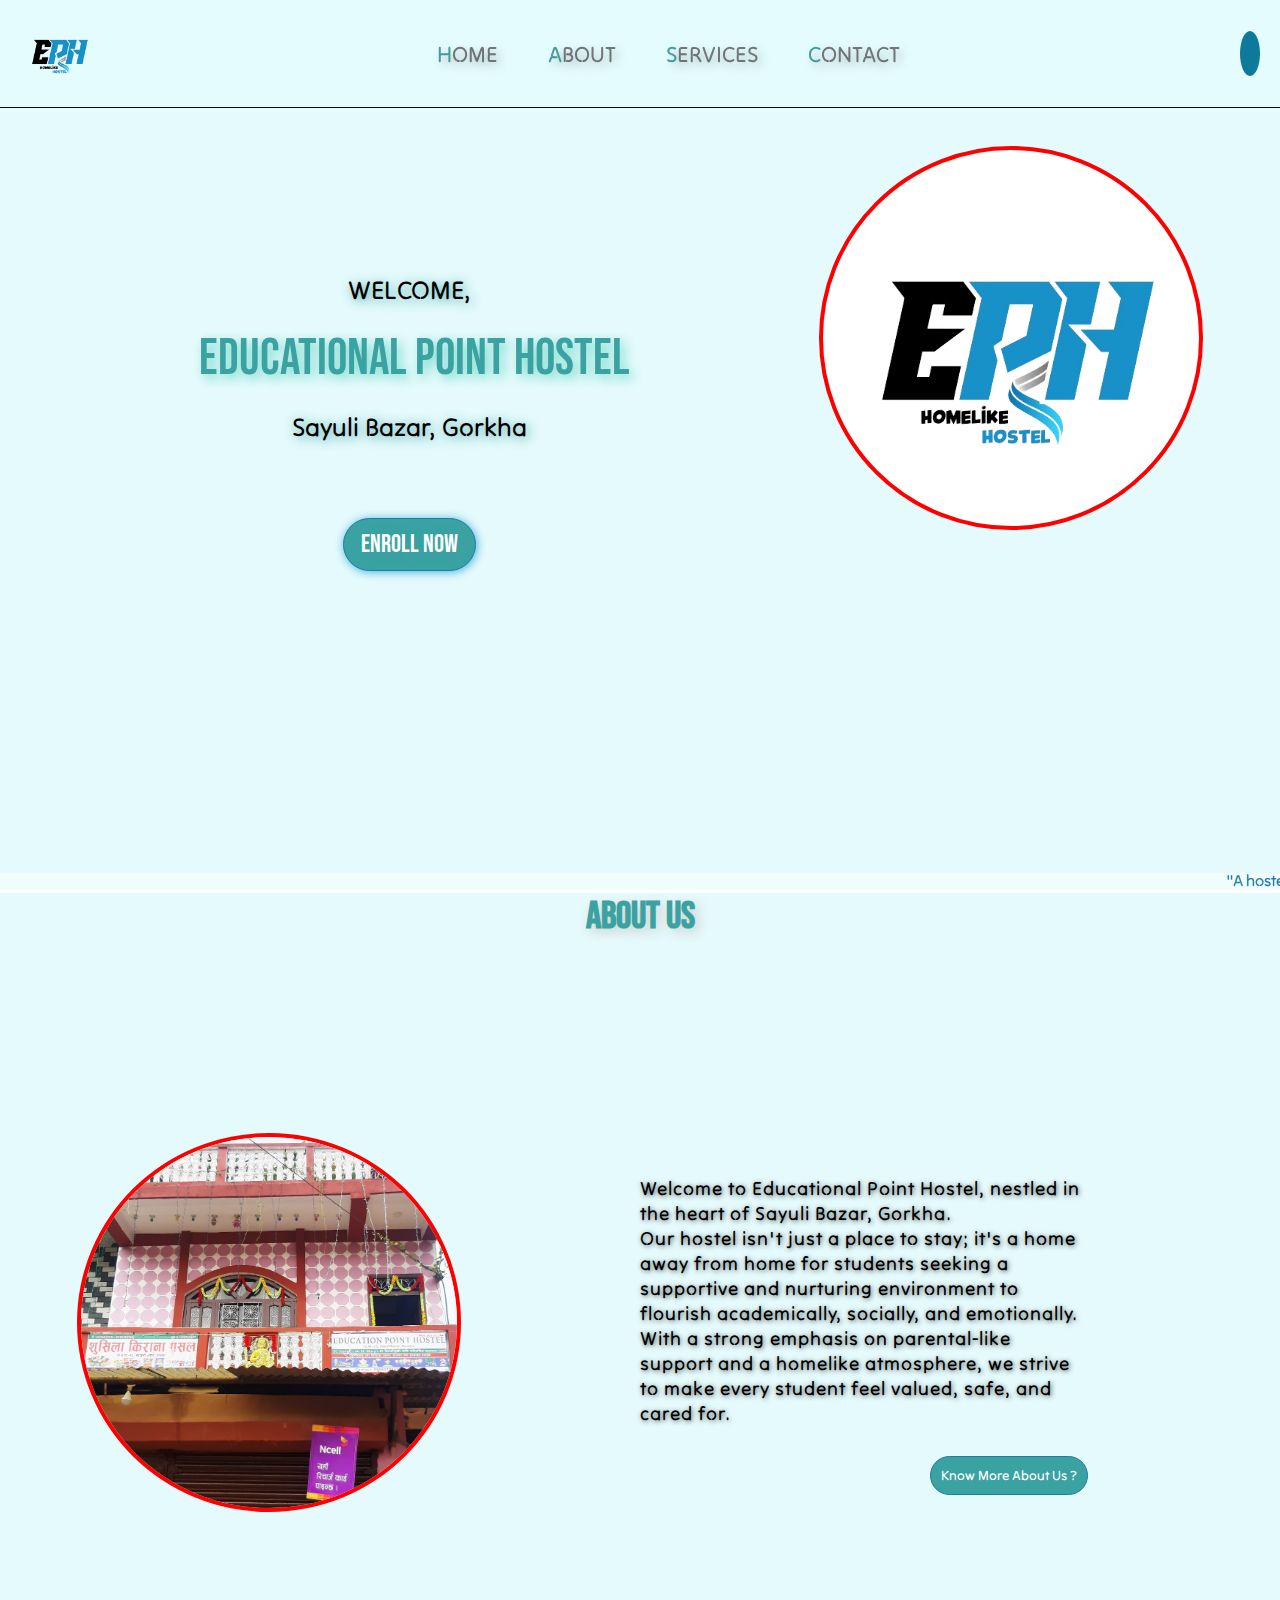
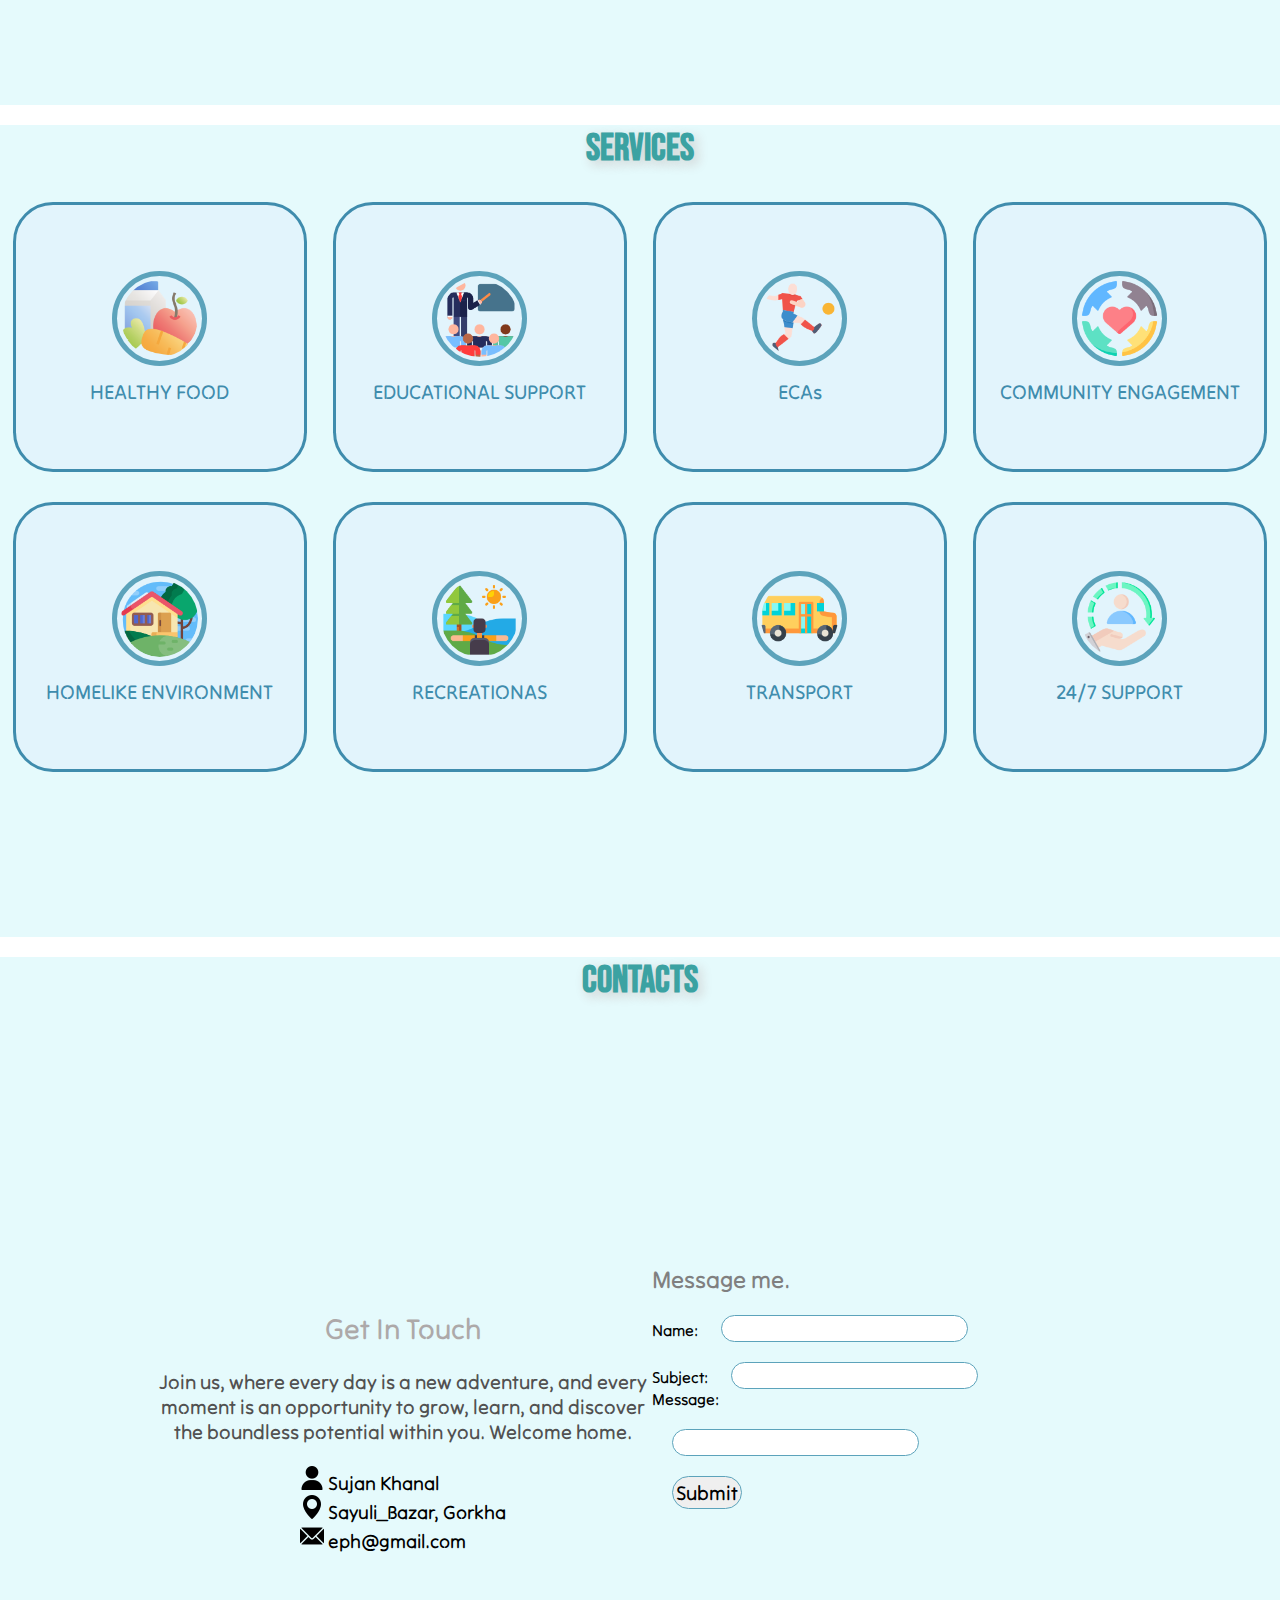
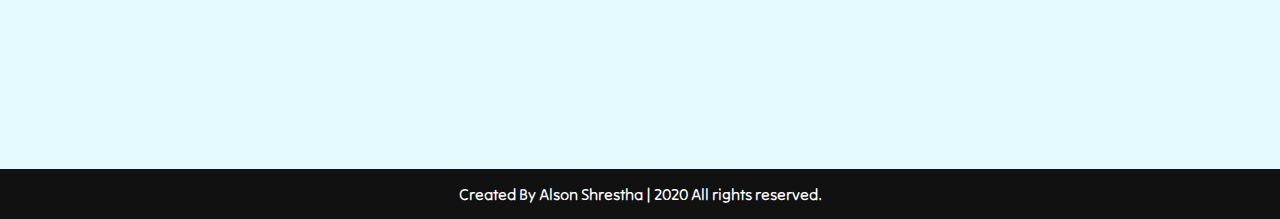
<file: index.html>
<!DOCTYPE html>
<html lang="en">

<head>
    <meta charset="UTF-8">
    <meta name="viewport" content="width=device-width, initial-scale=1.0">
    <title>EPH || Homelike Hostel ||</title>
    <link rel="stylesheet" href="css/index.css">
    <link rel="stylesheet" href="css/responsive.css">
</head>

<body contenteditable="false">
    <main>
        <div id="nav">
            <a href="home.html"> <img id="logo" src="img/logo.png" alt="Educational Point Hostel"> </a>
            <span id="navtopic">
                <i id="hamburger" class="fa-solid fa-bars"></i>
                <li id="navtopicli">
                    <ul> <a href="/index.html">
                            <h1> HOME </h1>
                        </a> </ul>
                    <ul> <a href="/html/about.html">
                            <h1>ABOUT</h1>
                        </a> </ul>
                    <ul> <a href="/html/services.html">
                            <h1> SERVICES</h1>
                        </a> </ul>
                    <ul> <a href="/html/contact.html">
                            <h1> CONTACT</h1>
                        </a> </ul>
                </li>
            </span>
            <a target="_blank" href="https://www.flipsnack.com/ABE98699E8C/363838336_770216998441996_2972968199527937278_n/full-view.html"><i class="fa-solid fa-film"></i></a>
        </div>
        <div id="mid">
            <div id="content1">
                <div id="cleft">
                    <span id="cl1"> WELCOME,</span>
                    <span id="cl2"> Educational Point Hostel</span>
                    <span id="cl3"> Sayuli Bazar, Gorkha</span>
                    <span id="enroll"><a href="html/enroll.html" target="_blank"><button>Enroll Now</button></a></span>
                </div>
                <div id="cright">
                    <img id="hostel" src="img/logo.png" alt="">
                </div>
            </div><br>
            <h1 id="aboutus">ABOUT US</h1>
            <div id="content2">
                <div id="aleft">
                    <img id="hostel2" src="img/hostel.jpg" alt="">
                </div>
                <div id="aright">
                    <h3 id="acontent">Welcome to Educational Point Hostel, nestled in the heart of Sayuli Bazar, Gorkha.
                        <br> Our hostel isn't just a place to stay; it's a home away from home for students seeking a
                        supportive and nurturing environment to flourish academically, socially, and emotionally. With a
                        strong emphasis on parental-like support and a homelike atmosphere, we strive to make every
                        student feel valued, safe, and cared for. </h3>
                    <span id="kmau"><a href="about.html"><button>Know More About Us ?</button></a></span>
                </div>
            </div><br>
            <h1 id="services">Services</h1>

            <div id="content3">

                <div id="ser1">
                    <span id="s1">
                        <img src="img/healthy-food.png" alt="" class="simg"><br>
                        <h1>HEALTHY FOOD</h1>
                    </span>
                    <span id="s2">
                        <img src="img/classroom.png" alt="" class="simg"><br>
                        <h1>EDUCATIONAL SUPPORT</h1>
                    </span>
                    <span id="s3">
                        <img src="img/soccer-player.png" alt="" class="simg"><br>
                        <h1>ECAs</h1>
                    </span>
                    <span id="s4">
                        <img src="img/community-engagement.png" alt="" class="simg"><br>
                        <h1>COMMUNITY ENGAGEMENT</h1>
                    </span>
                    <span id="s5">
                        <img src="img/house.png" alt="" class="simg"><br>
                        <h1>HOMELIKE ENVIRONMENT</h1>
                    </span>
                    <span id="s6">
                        <img src="img/recreation.png" alt="" class="simg"><br>
                        <h1>RECREATIONAS</h1>
                    </span>
                    <span id="s7">
                        <img src="img/bus.png" alt="" class="simg"><br>
                        <h1>TRANSPORT</h1>
                    </span>
                    <span id="s8">
                        <img src="img/customer-service.png" alt="" class="simg"><br>
                        <h1>24/7 SUPPORT</h1>
                    </span>

                </div>
            </div><br>
            <h1 id="contacts">Contacts</h1>
            <div id="content4">
                <div id="ctleft">
                    <h2 style="color: rgb(173, 169, 169);">Get In Touch</h2>
                    <h3>Join us, where every day is a new adventure, and every moment is an opportunity to grow, learn,
                        and discover the boundless potential within you. Welcome home.</h3>
                    <div id="conr">
                        <span id="rs1"><img src="img/user.png" alt=""> Sujan Khanal</span><br>
                        <span id="rs3"><img src="img/location-pin.png" alt=""> Sayuli_Bazar, Gorkha</span><br>
                        <span id="rs2"><img src="img/email.png" alt=""> eph@gmail.com</span>
                    </div>
                </div>
                <div id="ctright">
                    <h2>Message me.</h2>
                    <form action="post">
                        <label for="name">Name:</label>
                        <input  id="name" type="text"><br>

                        <label for="subject">Subject:</label>
                        <input  id="subject" type="text"><br>
                        <label for="message">Message:</label>
                        <input  id="message" type="text"><br>
                        <a href="/html/enroll.html" target="_blank"><input id="submit" type="submit"></a>
                    </form>
                </div>
            </div>
            <footer>
                <span>Created By Alson Shrestha | <span class="far fa-copyright"></span> 2020 All rights
                    reserved.</span>
            </footer>
            <span id="quote">
                <marquee behavior="scrool" direction="left"> "A hostel is a place where you arrive as a stranger but
                    leave as a member of a global family."</marquee>
            </span>

        </div>
    </main>

</body>
<link rel="stylesheet" href="https://cdnjs.cloudflare.com/ajax/libs/font-awesome/6.5.2/css/all.min.css"
    integrity="sha512-SnH5WK+bZxgPHs44uWIX+LLJAJ9/2PkPKZ5QiAj6Ta86w+fsb2TkcmfRyVX3pBnMFcV7oQPJkl9QevSCWr3W6A=="
    crossorigin="anonymous" referrerpolicy="no-referrer" />
<script src="/js/js.js"></script>
</html>
</file>
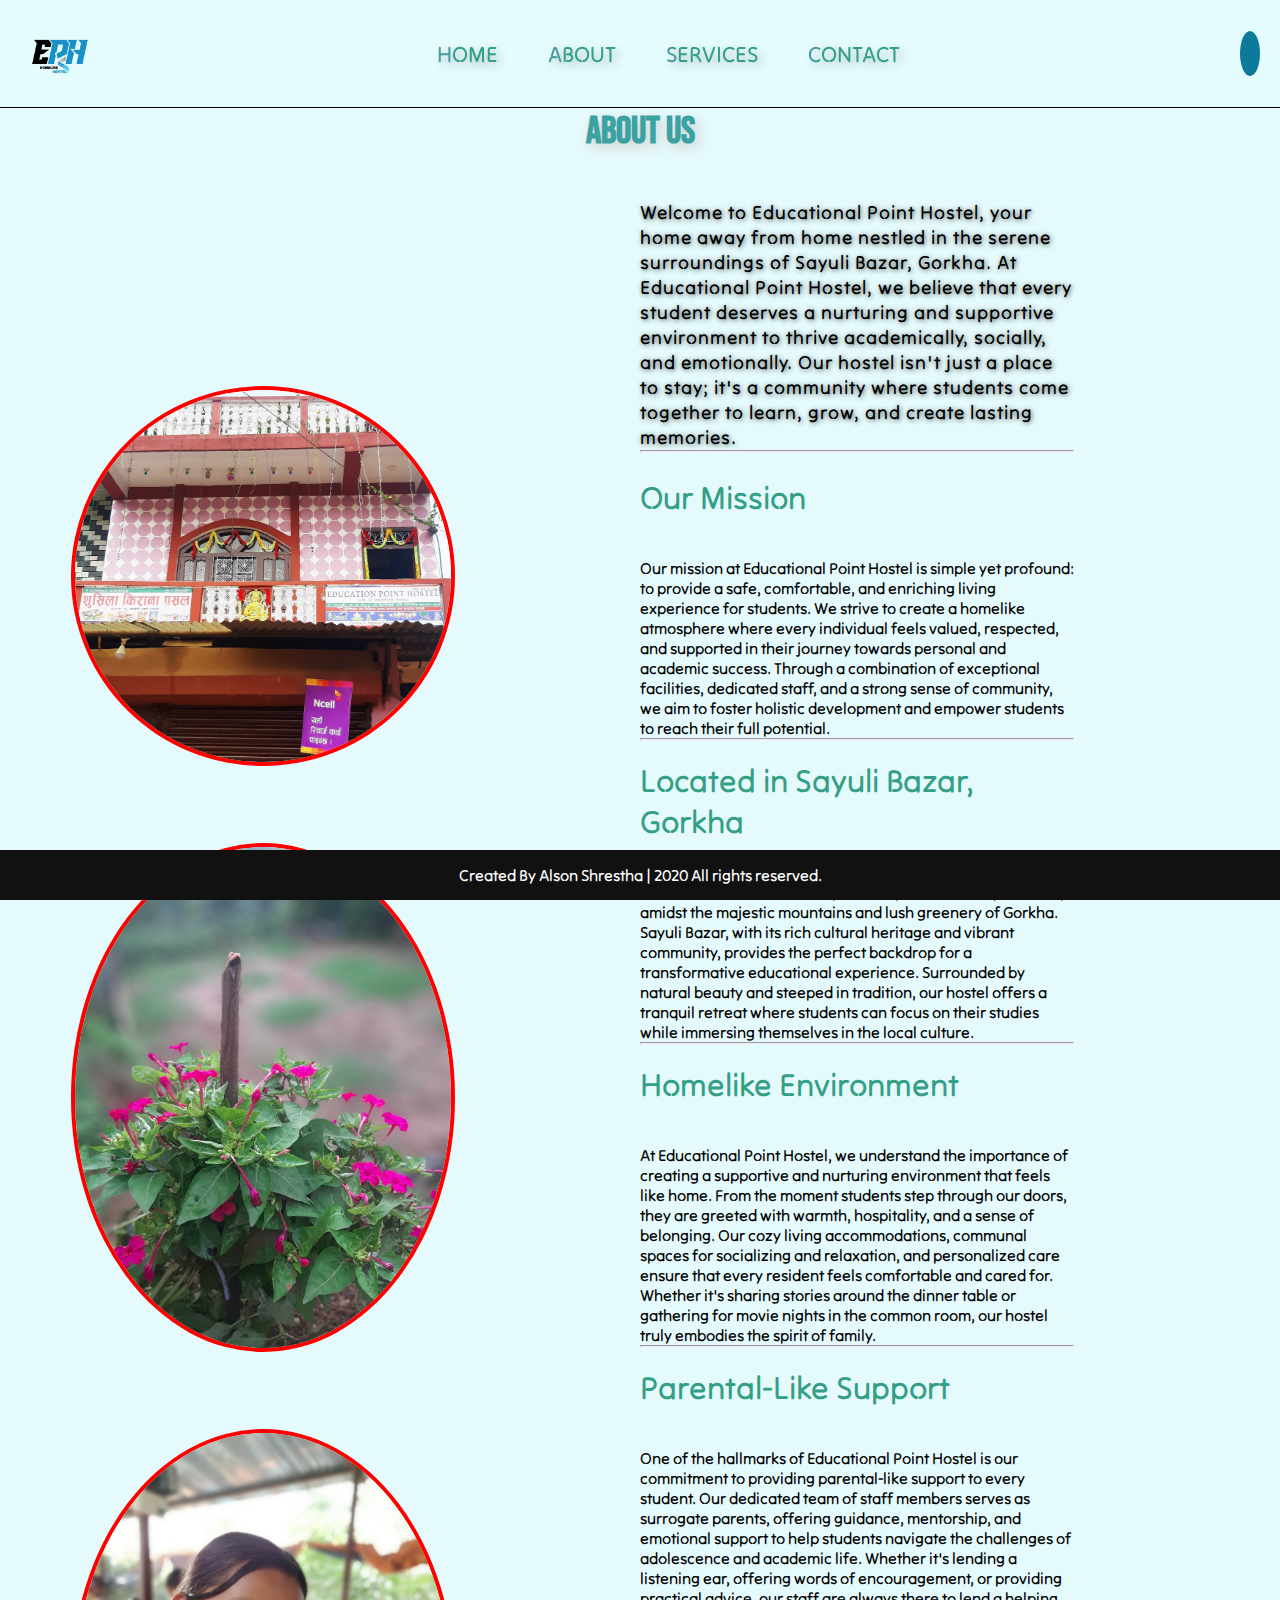
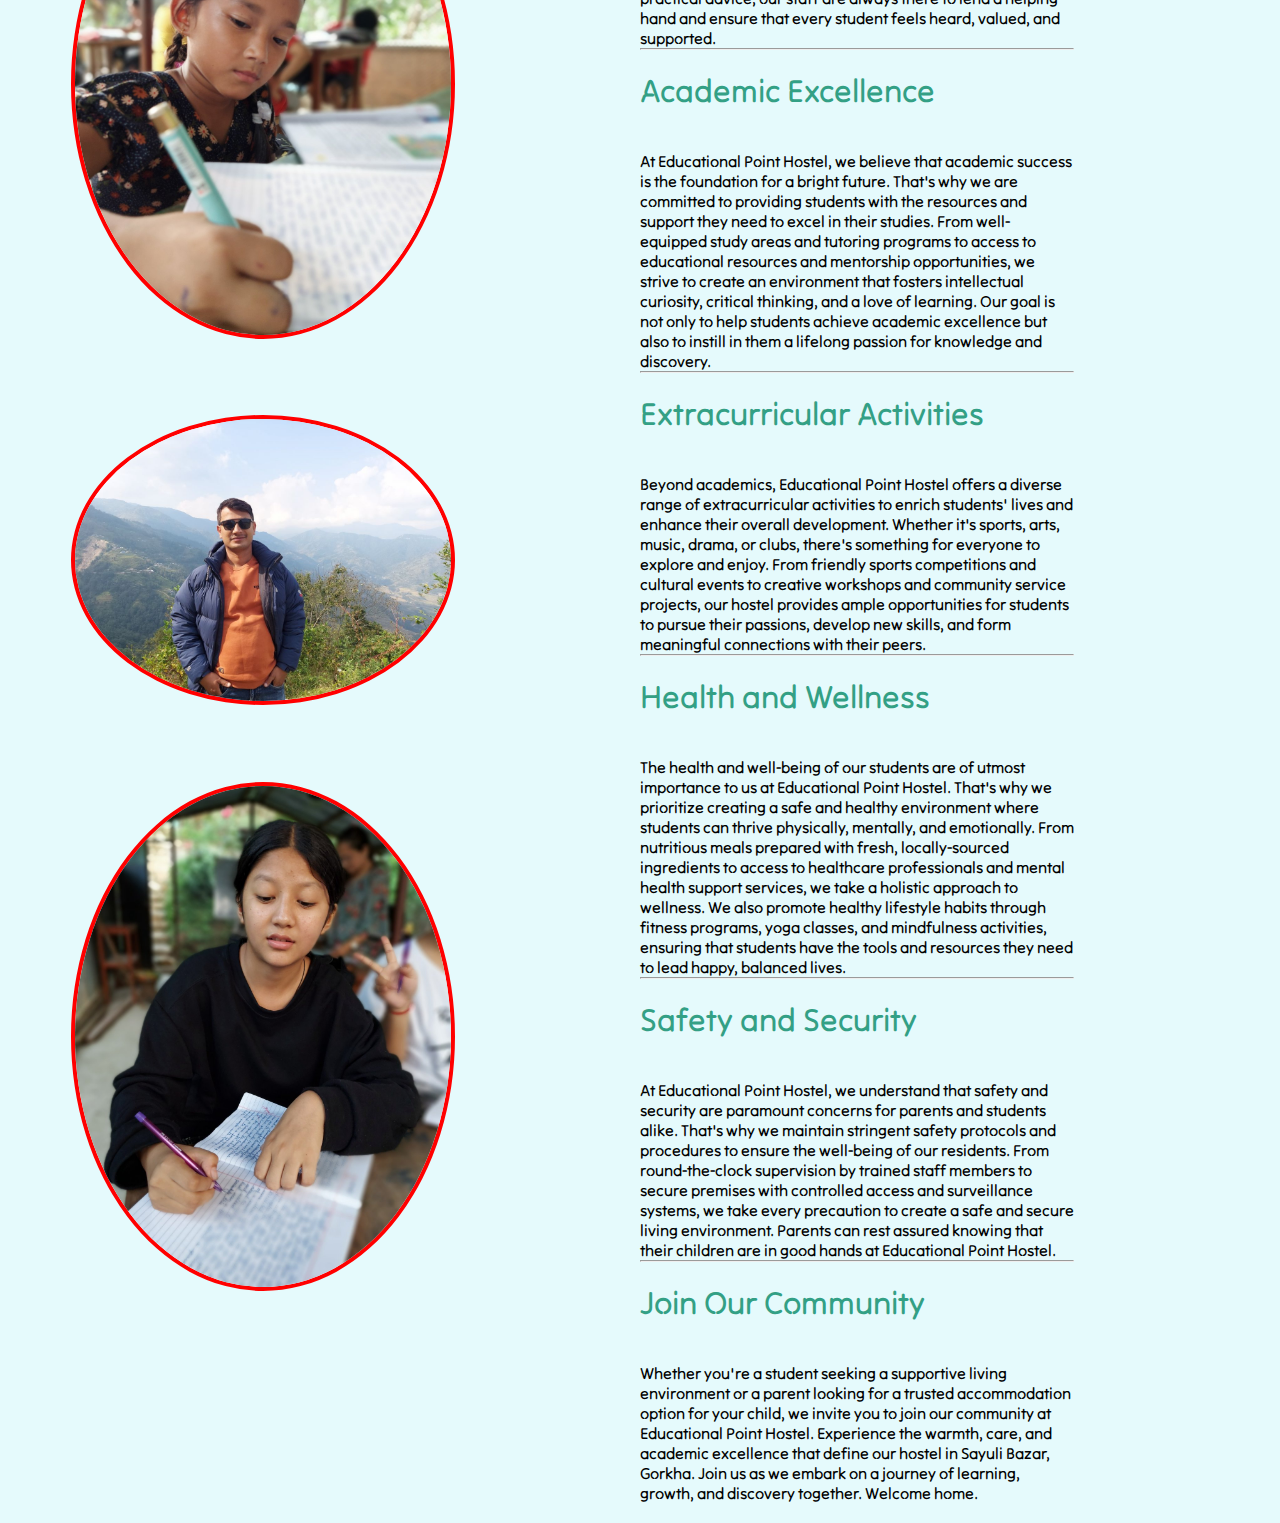
<file: html/about.html>
<!DOCTYPE html>
<html lang="en">

<head>
    <meta charset="UTF-8">
    <meta name="viewport" content="width=device-width, initial-scale=1.0">
    <title>EPH || Homelike Hostel ||</title>
    <link rel="stylesheet" href="/css/index.css">
    <link rel="stylesheet" href="/css/responsive.css">
    <style>
    #content2{
        background-color: rgb(229, 250, 252);

        height: fit-content;
        padding:20px;
    }
    #aleft{
        height: fit-content;
        display: flex;
        flex-direction: column;
        margin-left: 10vw;
    }
    footer{
        position: fixed;
        bottom: 0;
        width: 100vw;
        text-align: center;
    }
    h1{
        color: rgb(51, 160, 133);
    }
    @media only screen and (max-width: 800px){
        
        #aright{
            background-color: rgb(229, 250, 252);
            margin-left: 30vw;
            width: 90vw;
        }
    }
    </style>
</head>

<body contenteditable="false">
    <main>
        <div id="nav">
            <a href="home.html"> <img id="logo" src="/img/logo.png" alt="Educational Point Hostel"> </a>
            <span id="navtopic">
                <i id="hamburger" class="fa-solid fa-bars"></i>
                <li id="navtopicli">
                    <ul> <a href="/index.html">
                            <h1> HOME </h1>
                        </a> </ul>
                    <ul> <a href="/html/about.html">
                            <h1>ABOUT</h1>
                        </a> </ul>
                    <ul> <a href="services.html">
                            <h1> SERVICES</h1>
                        </a> </ul>
                    <ul> <a href="contact.html">
                            <h1> CONTACT</h1>
                        </a> </ul>
                </li>
            </span>
                        <a target="_blank" href="https://www.flipsnack.com/ABE98699E8C/363838336_770216998441996_2972968199527937278_n/full-view.html"><i class="fa-solid fa-film"></i></a>

        </div>
        <div id="mid">

            <h1 id="aboutus">ABOUT US</h1>
            <div id="content2">
                <div id="aleft">
                    <img id="hostel2" src="/img/hostel.jpg" alt="">
                    <img id="hostel2" src="/img/a1.jpg" alt="">
                    <img id="hostel2" src="/img/a2.jpg" alt="">
                    <img id="hostel2" src="/img/a3.jpg" alt="">
                    <img id="hostel2" src="/img/a4.jpg" alt="">
                </div>
                <div id="aright">
                    <h3 id="acontent">Welcome to Educational Point Hostel, your home away from home nestled in the
                        serene surroundings of Sayuli Bazar, Gorkha. At Educational Point Hostel, we believe that every
                        student deserves a nurturing and supportive environment to thrive academically, socially, and
                        emotionally. Our hostel isn't just a place to stay; it's a community where students come
                        together to learn, grow, and create lasting memories.
                        <br><hr><br>
                        <h1>Our Mission</h1>
                        <br><br>
                        Our mission at Educational Point Hostel is simple yet profound: to provide a safe, comfortable,
                        and enriching living experience for students. We strive to create a homelike atmosphere where
                        every individual feels valued, respected, and supported in their journey towards personal and
                        academic success. Through a combination of exceptional facilities, dedicated staff, and a strong
                        sense of community, we aim to foster holistic development and empower students to reach their
                        full potential.
                        <br><hr><br>
                        <h1>Located in Sayuli Bazar, Gorkha</h1>
                        <br><br>
                        Our hostel is situated in the picturesque town of Sayuli Bazar, amidst the majestic mountains
                        and lush greenery of Gorkha. Sayuli Bazar, with its rich cultural heritage and vibrant
                        community, provides the perfect backdrop for a transformative educational experience. Surrounded
                        by natural beauty and steeped in tradition, our hostel offers a tranquil retreat where students
                        can focus on their studies while immersing themselves in the local culture.
                        <br><hr><br>
                        <h1>Homelike Environment</h1>
                        <br><br>
                        At Educational Point Hostel, we understand the importance of creating a supportive and nurturing
                        environment that feels like home. From the moment students step through our doors, they are
                        greeted with warmth, hospitality, and a sense of belonging. Our cozy living accommodations,
                        communal spaces for socializing and relaxation, and personalized care ensure that every resident
                        feels comfortable and cared for. Whether it's sharing stories around the dinner table or
                        gathering for movie nights in the common room, our hostel truly embodies the spirit of family.
                        <br><hr><br>
                        <h1>Parental-Like Support</h1>
                        <br><br>
                        One of the hallmarks of Educational Point Hostel is our commitment to providing parental-like
                        support to every student. Our dedicated team of staff members serves as surrogate parents,
                        offering guidance, mentorship, and emotional support to help students navigate the challenges of
                        adolescence and academic life. Whether it's lending a listening ear, offering words of
                        encouragement, or providing practical advice, our staff are always there to lend a helping hand
                        and ensure that every student feels heard, valued, and supported.
                        <br><hr><br>
                        <h1>Academic Excellence</h1>
                        <br><br>
                        At Educational Point Hostel, we believe that academic success is the foundation for a bright
                        future. That's why we are committed to providing students with the resources and support they
                        need to excel in their studies. From well-equipped study areas and tutoring programs to access
                        to educational resources and mentorship opportunities, we strive to create an environment that
                        fosters intellectual curiosity, critical thinking, and a love of learning. Our goal is not only
                        to help students achieve academic excellence but also to instill in them a lifelong passion for
                        knowledge and discovery.
                        <br><hr><br>
                        <h1>Extracurricular Activities</h1>
                        <br><br>
                        Beyond academics, Educational Point Hostel offers a diverse range of extracurricular activities
                        to enrich students' lives and enhance their overall development. Whether it's sports, arts,
                        music, drama, or clubs, there's something for everyone to explore and enjoy. From friendly
                        sports competitions and cultural events to creative workshops and community service projects,
                        our hostel provides ample opportunities for students to pursue their passions, develop new
                        skills, and form meaningful connections with their peers.
                        <br><hr><br>
                        <h1>Health and Wellness</h1>
                        <br><br>
                        The health and well-being of our students are of utmost importance to us at Educational Point
                        Hostel. That's why we prioritize creating a safe and healthy environment where students can
                        thrive physically, mentally, and emotionally. From nutritious meals prepared with fresh,
                        locally-sourced ingredients to access to healthcare professionals and mental health support
                        services, we take a holistic approach to wellness. We also promote healthy lifestyle habits
                        through fitness programs, yoga classes, and mindfulness activities, ensuring that students have
                        the tools and resources they need to lead happy, balanced lives.
                        <br><hr><br>
                        <h1>Safety and Security</h1>
                        <br><br>
                        At Educational Point Hostel, we understand that safety and security are paramount concerns for
                        parents and students alike. That's why we maintain stringent safety protocols and procedures to
                        ensure the well-being of our residents. From round-the-clock supervision by trained staff
                        members to secure premises with controlled access and surveillance systems, we take every
                        precaution to create a safe and secure living environment. Parents can rest assured knowing that
                        their children are in good hands at Educational Point Hostel.
                        <br><hr><br>
                        <h1>Join Our Community</h1>
                        <br><br>
                        Whether you're a student seeking a supportive living environment or a parent looking for a
                        trusted accommodation option for your child, we invite you to join our community at Educational
                        Point Hostel. Experience the warmth, care, and academic excellence that define our hostel in
                        Sayuli Bazar, Gorkha. Join us as we embark on a journey of learning, growth, and discovery
                        together. Welcome home. </h3>
                </div>
            </div>

            <footer>
                <span>Created By Alson Shrestha | <span class="far fa-copyright"></span> 2020 All rights
                    reserved.</span>
            </footer>
            

        </div>
    </main>

</body>
<link rel="stylesheet" href="https://cdnjs.cloudflare.com/ajax/libs/font-awesome/6.5.2/css/all.min.css"
    integrity="sha512-SnH5WK+bZxgPHs44uWIX+LLJAJ9/2PkPKZ5QiAj6Ta86w+fsb2TkcmfRyVX3pBnMFcV7oQPJkl9QevSCWr3W6A=="
    crossorigin="anonymous" referrerpolicy="no-referrer" />
<script src="/js/js.js"></script>

</html>
</file>
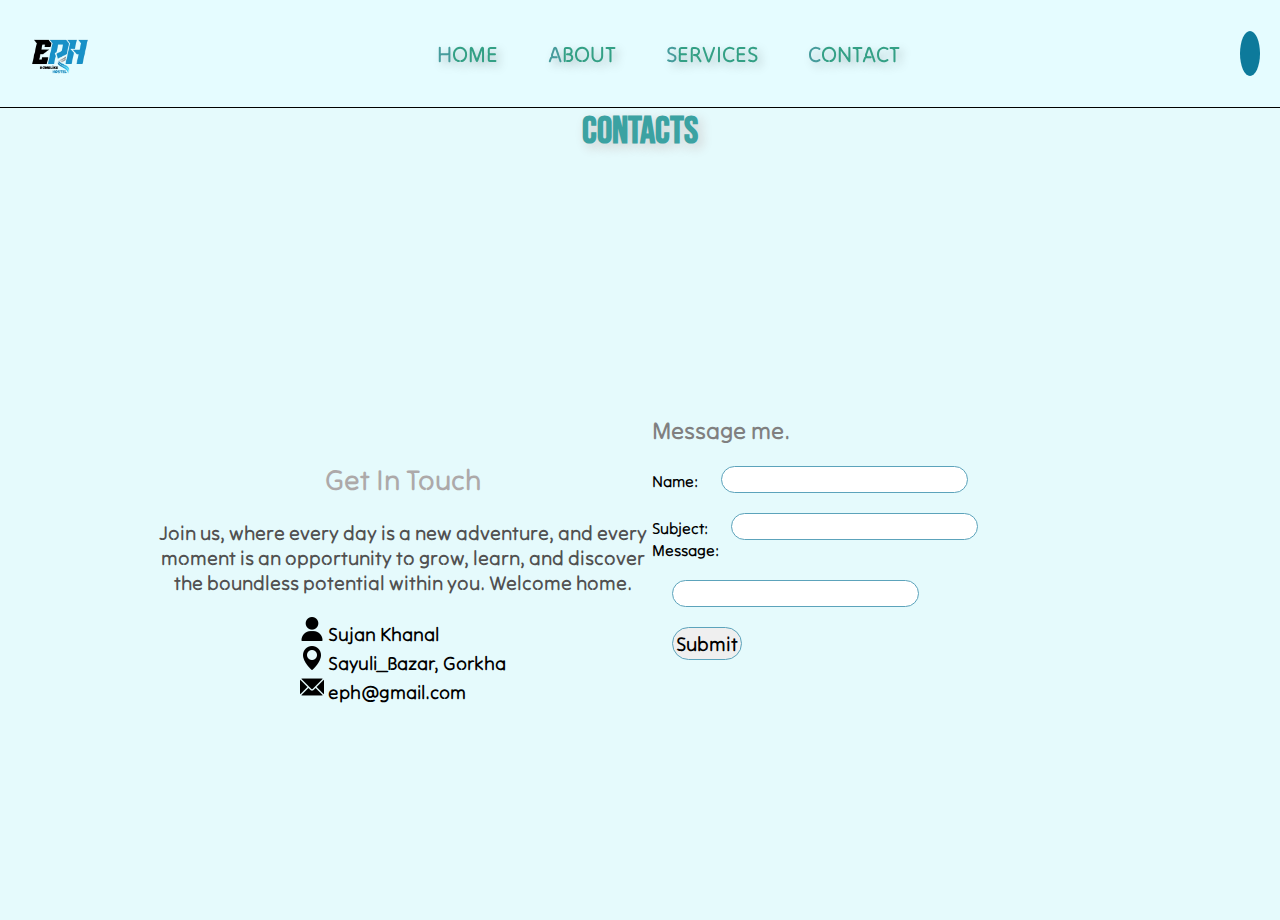
<file: html/contact.html>
<!DOCTYPE html>
<html lang="en">

<head>
    <meta charset="UTF-8">
    <meta name="viewport" content="width=device-width, initial-scale=1.0">
    <title>EPH || Homelike Hostel ||</title>
    <link rel="stylesheet" href="/css/index.css">
    <link rel="stylesheet" href="/css/responsive.css">
    <style>
    #content2{
        height: fit-content;
        padding:20px;
    }
    #aleft{
        height: fit-content;
        display: flex;
        flex-direction: column;
        margin-left: 10vw;
    }
    footer{
        position: fixed;
        bottom: 0;
        width: 100vw;
        text-align: center;
    }
    h1{
        color: rgb(51, 160, 133);
    }
    @media only screen and (max-width: 800px){
        
    }
    </style>
</head>

<body contenteditable="false">
    <main>
        <div id="nav">
            <a href="home.html"> <img id="logo" src="/img/logo.png" alt="Educational Point Hostel"> </a>
            <span id="navtopic">
                <i id="hamburger" class="fa-solid fa-bars"></i>
                <li id="navtopicli">
                    <ul> <a href="/index.html">
                            <h1> HOME </h1>
                        </a> </ul>
                    <ul> <a href="/html/about.html">
                            <h1>ABOUT</h1>
                        </a> </ul>
                    <ul> <a href="/html/services.html">
                            <h1> SERVICES</h1>
                        </a> </ul>
                    <ul> <a href="/html/contact.html">
                            <h1> CONTACT</h1>
                        </a> </ul>
                </li>
            </span>
                        <a target="_blank" href="https://www.flipsnack.com/ABE98699E8C/363838336_770216998441996_2972968199527937278_n/full-view.html"><i class="fa-solid fa-film"></i></a>

        </div>
        <div id="mid">

            <h1 id="contacts">Contacts</h1>
            <div id="content4">
                <div id="ctleft">
                    <h2 style="color: rgb(173, 169, 169);">Get In Touch</h2>
                    <h3>Join us, where every day is a new adventure, and every moment is an opportunity to grow, learn,
                        and discover the boundless potential within you. Welcome home.</h3>
                    <div id="conr">
                        <span id="rs1"><img src="/img/user.png" alt=""> Sujan Khanal</span><br>
                        <span id="rs3"><img src="/img/location-pin.png" alt=""> Sayuli_Bazar, Gorkha</span><br>
                        <span id="rs2"><img src="/img/email.png" alt=""> eph@gmail.com</span>
                    </div>
                </div>
                <div id="ctright">
                    <h2>Message me.</h2>
                    <form action="post">
                        <label for="name">Name:</label>
                        <input  id="name" type="text"><br>

                        <label for="subject">Subject:</label>
                        <input  id="subject" type="text"><br>
                        <label for="message">Message:</label>
                        <input  id="message" type="text"><br>
                    </form>
                    <a  href="/html/enroll.html" target="_blank"><input id="submit" type="submit"></a>
                </div>
            </div>
    </main>

</body>
<link rel="stylesheet" href="https://cdnjs.cloudflare.com/ajax/libs/font-awesome/6.5.2/css/all.min.css"
    integrity="sha512-SnH5WK+bZxgPHs44uWIX+LLJAJ9/2PkPKZ5QiAj6Ta86w+fsb2TkcmfRyVX3pBnMFcV7oQPJkl9QevSCWr3W6A=="
    crossorigin="anonymous" referrerpolicy="no-referrer" />
<script src="/js/js.js"></script>

</html>
</file>
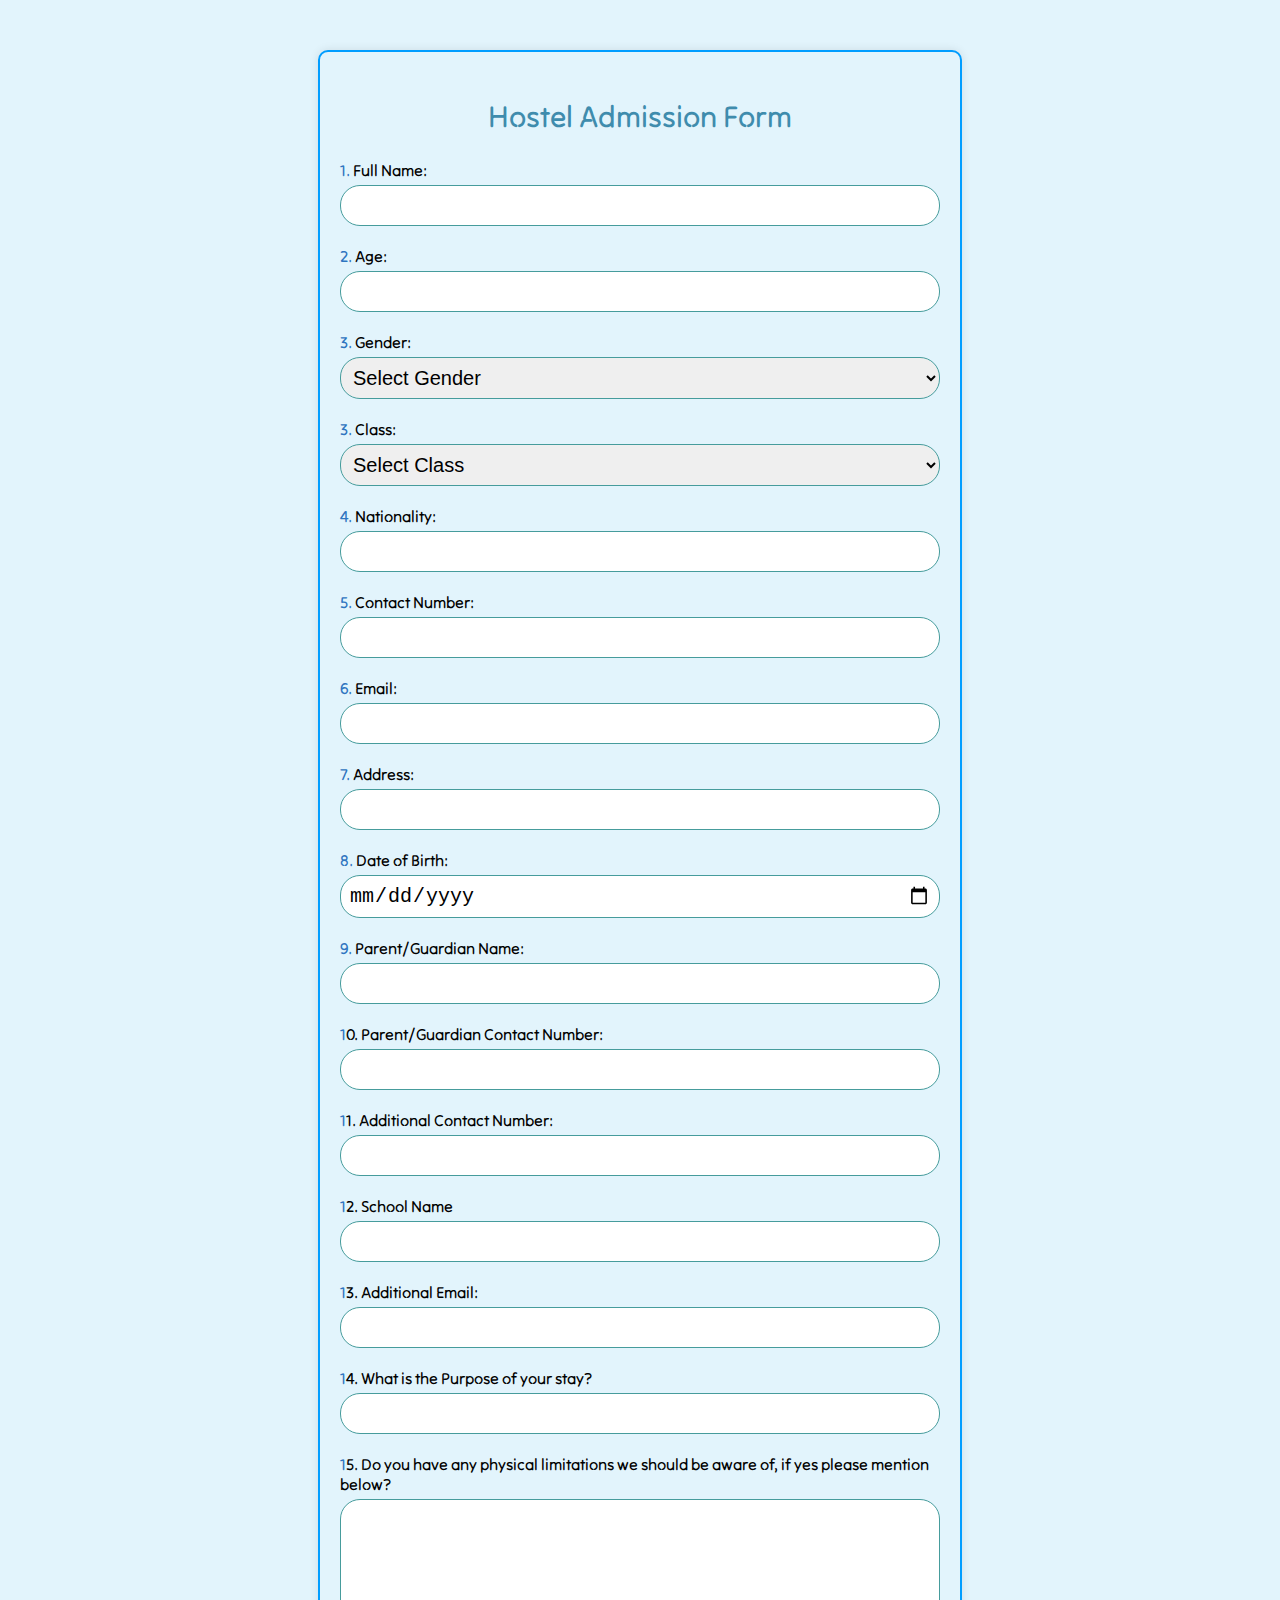
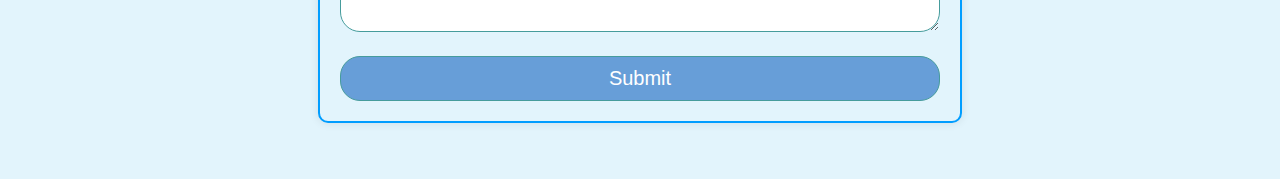
<file: html/enroll.html>
<!DOCTYPE html>
<html lang="en">
<head>
<meta charset="UTF-8">
<meta name="viewport" content="width=device-width, initial-scale=1.0">
<title>Hostel Admission Form</title>
<link rel="stylesheet" href="/css/enroll.css">
</head>
<body>

<div class="container">
  <h2>Hostel Admission Form</h2>
  <form id="hostelForm">
    <label for="fullName">1. Full Name:</label>
    <input type="text" id="fullName" name="fullName" required>

    <label for="age">2. Age:</label>
    <input type="text" id="age" name="age" required>

    <label for="gender">3. Gender:</label>
    <select id="gender" name="gender" required>
      <option value="">Select Gender</option>
      <option value="male">Male</option>
      <option value="female">Female</option>
      <option value="other">Other</option>
    </select>
    <label for="class">3. Class:</label>
    <select id="class" name="class" required>
      <option value="None">Select Class</option>
      <option value="10">10</option>
      <option value="9">9</option>
      <option value="8">8</option>
      <option value="7">7</option>
      <option value="6">6</option>
      <option value="5">5</option>
      <option value="4">4</option>
      <option value="3">3</option>
    </select>

    <label for="nationality">4. Nationality:</label>
    <input type="text" id="nationality" name="nationality" required>

    <label for="contactNumber">5. Contact Number:</label>
    <input type="tel" id="contactNumber" name="contactNumber" required>

    <label for="email">6. Email:</label>
    <input type="email" id="email" name="email" required>

    <label for="address">7. Address:</label>
    <input type="text" id="address" name="address" required>

    <label for="dateOfBirth">8. Date of Birth:</label>
    <input type="date" id="dateOfBirth" name="dateOfBirth" required>

    <label for="parentGuardianName">9. Parent/Guardian Name:</label>
    <input type="text" id="parentGuardianName" name="parentGuardianName" required>

    <label for="parentGuardianContact">10. Parent/Guardian Contact Number:</label>
    <input type="tel" id="parentGuardianContact" name="parentGuardianContact" required>

    <label for="additionalContactNumber">11. Additional Contact Number:</label>
    <input type="tel" id="additionalContactNumber" name="additionalContactNumber" required>

    <label for="School">12. School Name</label>
    <input type="text" id="School" name="School" required>


    <label for="additionalEmail">13. Additional Email:</label>
    <input type="email" id="additionalEmail" name="additionalEmail" required>

    <label for="purposeOfStay">14. What is the Purpose of your stay?</label>
    <input type="text" id="purposeOfStay" name="purposeOfStay" required>

    <label for="physicalLimitations">15. Do you have any physical limitations we should be aware of, if yes please mention below?</label>
    <textarea rows="5" id="physicalLimitations" name="physicalLimitations" required></textarea>
    
    

    <input type="submit" value="Submit">
  </form>
</div>

</body>
</html>
</file>
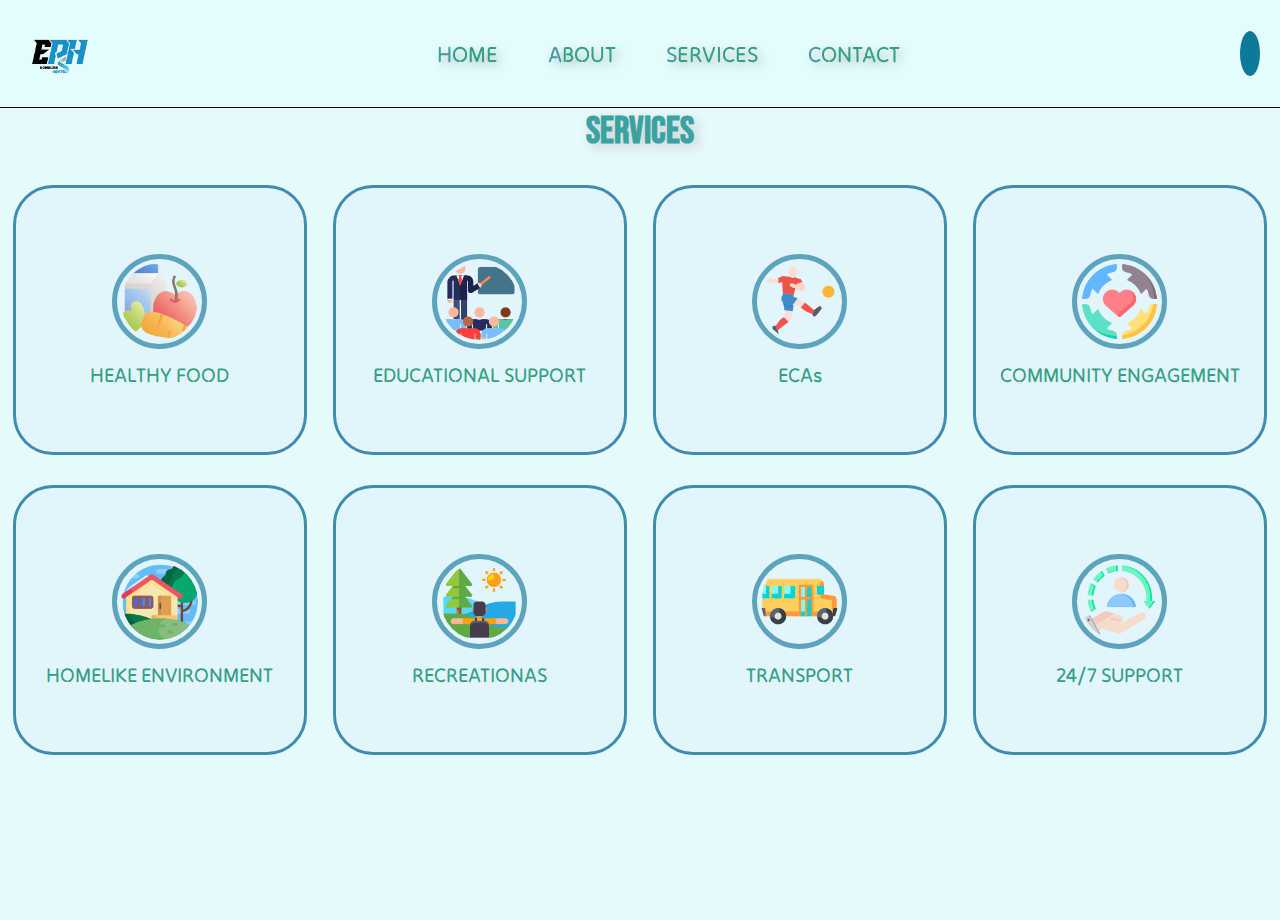
<file: html/services.html>
<!DOCTYPE html>
<html lang="en">

<head>
    <meta charset="UTF-8">
    <meta name="viewport" content="width=device-width, initial-scale=1.0">
    <title>EPH || Homelike Hostel ||</title>
    <link rel="stylesheet" href="/css/index.css">
    <link rel="stylesheet" href="/css/responsive.css">
    <style>
    #content2{
        height: fit-content;
        padding:20px;
    }
    #aleft{
        height: fit-content;
        display: flex;
        flex-direction: column;
        margin-left: 10vw;
    }
    footer{
        position: fixed;
        bottom: 0;
        width: 100vw;
        text-align: center;
    }
    h1{
        color: rgb(51, 160, 133);
    }
    @media only screen and (max-width: 800px){
        
    }
    </style>
</head>

<body contenteditable="false">
    <main>
        <div id="nav">
            <a href="home.html"> <img id="logo" src="/img/logo.png" alt="Educational Point Hostel"> </a>
            <span id="navtopic">
                <i id="hamburger" class="fa-solid fa-bars"></i>
                <li id="navtopicli">
                    <ul> <a href="/index.html">
                            <h1> HOME </h1>
                        </a> </ul>
                    <ul> <a href="/html/about.html">
                            <h1>ABOUT</h1>
                        </a> </ul>
                    <ul> <a href="services.html">
                            <h1> SERVICES</h1>
                        </a> </ul>
                    <ul> <a href="/html/contact.html">
                            <h1> CONTACT</h1>
                        </a> </ul>
                </li>
            </span>
                        <a target="_blank" href="https://www.flipsnack.com/ABE98699E8C/363838336_770216998441996_2972968199527937278_n/full-view.html"><i class="fa-solid fa-film"></i></a>

        </div>
        <div id="mid">

            <h1 id="services">Services</h1>

            <div id="content3">

                <div id="ser1">
                    <span id="s1">
                        <img src="/img/healthy-food.png" alt="" class="simg"><br>
                        <h1>HEALTHY FOOD</h1>
                    </span>
                    <span id="s2">
                        <img src="/img/classroom.png" alt="" class="simg"><br>
                        <h1>EDUCATIONAL SUPPORT</h1>
                    </span>
                    <span id="s3">
                        <img src="/img/soccer-player.png" alt="" class="simg"><br>
                        <h1>ECAs</h1>
                    </span>
                    <span id="s4">
                        <img src="/img/community-engagement.png" alt="" class="simg"><br>
                        <h1>COMMUNITY ENGAGEMENT</h1>
                    </span>
                    <span id="s5">
                        <img src="/img/house.png" alt="" class="simg"><br>
                        <h1>HOMELIKE ENVIRONMENT</h1>
                    </span>
                    <span id="s6">
                        <img src="/img/recreation.png" alt="" class="simg"><br>
                        <h1>RECREATIONAS</h1>
                    </span>
                    <span id="s7">
                        <img src="/img/bus.png" alt="" class="simg"><br>
                        <h1>TRANSPORT</h1>
                    </span>
                    <span id="s8">
                        <img src="/img/customer-service.png" alt="" class="simg"><br>
                        <h1>24/7 SUPPORT</h1>
                    </span>

                </div>
            </div>
    </main>

</body>
<link rel="stylesheet" href="https://cdnjs.cloudflare.com/ajax/libs/font-awesome/6.5.2/css/all.min.css"
    integrity="sha512-SnH5WK+bZxgPHs44uWIX+LLJAJ9/2PkPKZ5QiAj6Ta86w+fsb2TkcmfRyVX3pBnMFcV7oQPJkl9QevSCWr3W6A=="
    crossorigin="anonymous" referrerpolicy="no-referrer" />
<script src="/js/js.js"></script>

</html>
</file>
<file: css/index.css>
@import url('https://fonts.googleapis.com/css2?family=Tilt+Neon&display=swap');
@import url('https://fonts.googleapis.com/css2?family=Bebas+Neue&display=swap');
body{
    width: 100vw;
    overflow-x: hidden;
}

*{
    box-sizing: border-box;
    margin: 0;
    padding: 0;
    font-family: "Tilt Neon", sans-serif;
    
}
#nav{
    position: fixed;
    top: 0;
    display: flex;
    align-items: center;
    justify-content: space-between;
    height: 12vh;
    width: 100vw;
    overflow: hidden;
    backdrop-filter: blur(20px);
    background: #aaf6ff4e;;
    border-bottom: 1px solid black;
}
#logo{
    width:6vw;
    margin-left: 20px;
}

#navtopic li{
    
    display: flex;
    width: 40vw;
    align-items: center;
    justify-content: space-around;
}
#navtopic li ul a{
    text-decoration: none;
    color: rgba(72, 72, 72, 0.725);
    text-shadow: 4px 4px 10px rgba(0, 0, 0, 0.266);
    font-size: 11px;
    font-weight: bold;
    
}
#navtopic li ul a h1::first-letter{
    color: rgb(70, 156, 156);
    
}
#nav i{
    margin-right: 20px;
    font-size: 20px;
    background: rgb(13, 122, 155);
    color: white;
    border-radius: 50%;
    padding: 10px;
    cursor: pointer;
}
#mid{
    margin-top: 12vh;
    width: 100vw;
    height: 85vh;
    
    
}
#content1{
    width: 100vw;
    height: 85vh;
    display: flex;
    justify-content: space-between;
    background-color: rgb(229, 250, 252);
}



#mid #quote{
    background-color: rgba(229, 250, 252, 0.526);
    position: fixed;
    bottom: 10px;
    display: flex;
    justify-content: center;
    color: rgb(31, 124, 164);
    
    width: 100vw;
}
#cleft{
    width: 40vw;
    height: 50vh;
    font-size: 4vw;
    margin-left: 12%;
    margin-top: 7%;
    display: flex;
    align-items: center;
    justify-content: center;
    flex-direction: column;
    row-gap: 22px;
}
#cleft *{
    color: rgb(0, 0, 0);
    font-family: "Tilt Neon", sans-serif;
    text-shadow: 2px 2px 12px rgb(59, 162, 162);
    font-size: 50%;
    
    

}

#cright #hostel{
    width: 30vw;
    margin: 10% 20%;
    background: white;
    border-radius: 50%;
    float: right;
    border: 4px solid red;;
    animation: logo 2s linear normal infinite ;
}
@keyframes logo{
    0%{
        border-color:rgb(0, 0, 0) ;
    }
    20%{
        border-color:rgb(0, 162, 255) ;
    }
    60%{
        border-color:rgb(50, 188, 174) ;
    }
    100%{
        border-color:rgb(0, 0, 0) ;
    }
}
#cl2{
    
    font-family: "Bebas Neue", sans-serif;
    font-size: 100%;
    margin-left: 10px;
    color: rgb(59, 162, 162);
    text-shadow: 4px 4px 12px rgb(112, 215, 201);

}

#enroll button{
    margin-top: 40%;
    color:rgb(255, 255, 255) ;
    background: rgb(59, 162, 162);
    border: .5px solid rgb(31, 124, 164);
    padding: 10px 17px;
    font-family: "Bebas Neue", sans-serif;
    font-size: 25px;
    border-radius: 30px;
    
    box-shadow: 1px 1px 10px rgb(68, 175, 221);
}
#content2{
    width: 100vw;
    height: 85vh;
    display: flex;
    align-items: center;
    justify-content: space-between;
    background-color: rgb(229, 250, 252);
}
#aboutus,#services,#contacts{
    width: 100vw;
    
    font-family: "Bebas Neue", sans-serif;
    text-align: center;
    font-size: 3vw;
    background-color: rgb(229, 250, 252);
    color: rgb(59, 162, 162);
    text-shadow: 4px 4px 12px rgb(205, 205, 205);
}
#aleft img{
    width: 30vw;
    margin: 10% -20%;
    background: white;
    border-radius: 50%;
    float: right;
    border: 4px solid red;;
    animation: logo 2s linear normal infinite ;
}
#aright{
    width: 35%;
    margin-right: 15%;
    margin-top: 2%;
}
#acontent{
    font-size: 19px;
    letter-spacing: 1px;
    line-height: 25px;
    text-shadow: 1px 1px 5px rgb(80, 90, 90);
}
#kmau button{
    align-items: center;
    float: right;
    color:rgb(255, 255, 255) ;
    margin-top: 30px;
    color:rgb(255, 255, 255) ;
    background: rgb(59, 162, 162);
    border: .5px solid rgb(31, 124, 164);
    padding: 10px;
    border-radius: 20px;
    
}
#content3{
    width: 100vw;
    height: 85vh;
    background-color: rgb(229, 250, 252);
}
#ser1{
    display: flex;
    align-items: center;
    justify-content: space-around;

    flex-wrap: wrap;
    
}
#ser1 span{
    color: rgb(63, 140, 173);;
    display: flex;
    flex-direction: column;
    align-items: center;
    justify-content: center;
    margin-top: 30px;
    width: 23vw;
    font-size: 10px;
    border: 3px solid rgb(63, 140, 173);;
    height: 30vh;
    background: rgb(226, 244, 252);
    cursor: pointer;
    transition: all .5s;
    border-radius: 40px;
}
#ser1 span:hover{
    background: rgb(63, 140, 173);
    color: rgb(255, 255, 255);;
    border: 5px solid rgb(255, 255, 255);;

}
.simg{
    border-radius: 50px;
    width: 95px;
    padding: 4px;
    border: 5px solid rgb(92, 163, 187);
}
#content4{
    width: 100vw;
    height: 85vh;
    display: flex;
    align-items: center;
    justify-content: space-between;
    background-color: rgb(229, 250, 252);
}
#ctleft h3{
    font-size: 20px;
    text-align: center;
    color: rgb(81, 81, 81);
}
#ctleft{
    margin-top: -100px;
    width: 40vw;
    height: 50vh;
    font-size: 1.5vw;
    margin-left: 12%;
    margin-top: 7%;
    display: flex;
    align-items: center;
    justify-content: center;
    flex-direction: column;
    row-gap: 22px;
}
#ctright{
    margin-right: 300px;
}
#ctright input{
    font-size: 20px;
    margin-top: 20px;
    border-radius: 20px;
    border: 1px solid rgb(92, 163, 187);
    text-align: center;
    margin-left: 20px;
    
}
#ctleft h2{
    color: rgb(173, 169, 169);
}
footer {
    background: #111;
    padding: 15px 23px;
    color: #fff;
    text-align: center;
    
}
#submit{
    margin-right: 75px;
    padding: 3px;
    cursor: pointer;
}
#ctright h2{
    color: grey;
}
button{
    cursor: pointer;
}
a,button,ul h1 ,i{
    transition: all .4s;
}
a:hover,button:hover,ul h1:hover,i:hover{
    cursor: pointer;
    scale: 1.1;
    opacity: .8;
}
</file>
<file: css/responsive.css>
@media only screen and (max-width: 800px){
    #logo{
        width:15vw;
        
    }
    #nav{
        overflow: visible;
    }
    #navtopic li{
    
        display: none;
        flex-direction: column;
        justify-content: space-around;
        position: absolute;
        width: 100vw;
        height: 95vh;
        backdrop-filter: blur(20px);
        padding-bottom: 30vh;
        top: 12vh;
        line-height: 30px;
        left: 0;
        background: hsl(183, 58%, 93%);
        
    }
    #navtopic li ul a h1{
        font-size: 7vw;
    }
    #content1{
        display: flex;
        flex-direction: column-reverse;
    }
    #content2,#content4{
        display: flex;
        flex-direction: column;
    }
    #cright #hostel{
        width: 55vw;
        
    }
    #cright{
        height: 20vh;
    }
    #cleft{
        width: 93vw;
    height: 100vh;
    font-size: 10vw;
    margin-left: 3%;
    display: flex;
    align-items: center;
    justify-content: center;
    flex-direction: column;
    row-gap: 10px;
    }
    #aboutus,#services,#contacts{
    font-size: 7vw;

    }
    #acontent{
        margin-bottom: px;
        margin-left: -50px;
        width: 80vw;
        font-family: 'Gill Sans', 'Gill Sans MT', Calibri, 'Trebuchet MS', sans-serif;
        font-size: 14px;
        font-weight: 200;
        line-height: 19px;
        text-align: center;
    }
    #kmau button{
        width: 50vw;
        margin-right: -30vw;
    }
    
    #aleft #hostel2{
        margin-left: -15vw;
        width: 55vw;
        margin-bottom: 5px;
    
    }
    #aright {
        height: 45vh;
    }
    #content3{
        height: 275vh;
    }
    #ser1{
        display: flex;
        align-items: center;
        justify-content: space-around;
    
        flex-wrap: wrap;
        
    }
    #ser1 span{
        font-size: 40px;
        width: 95vw;
        font-size: 10px;
        
    }
    #ser1 span h1{
        font-size: 22px;
        
        
    }
    .simg{
        
        width: 125px;
        border: 3px solid rgb(92, 163, 187);
    }
    #ctleft h3{
        font-size: 20px;
        text-align: center;
        color: rgb(81, 81, 81);
    }
    #ctleft{
        margin-top: -10vh;
        width: 92vw;
        height: 70vh;
        font-size: 1vw;
        margin-left: 3%;
        
        margin-bottom: 20px;
        
    }
    #ctleft *{
        font-size: 16px;
    }
    #ctleft h3{
        font-size: 15px;
    }
    #ctright{
        margin-right: 0px;
        margin-bottom: 120px;
    }
    
    #ctright input{
        font-size: 20px;
        margin-top: 20px;
        border-radius: 20px;
        border: 1px solid rgb(92, 163, 187);
        text-align: center;
        margin-left: 20px;
        
    }
    #submit{
        padding:5px;
    }
}
@media only screen and (min-width: 800px){
    #hamburger{
        display: none;
    }
    #navtopic li{
        display: flex;
    }
}
</file>
<file: css/enroll.css>
@import url('https://fonts.googleapis.com/css2?family=Tilt+Neon&display=swap');

  body {
    font-family: "Tilt Neon", sans-serif;

    margin: 0;
    padding: 0;
    background: rgb(226, 244, 252);

  }
  .container {
    max-width: 600px;
    margin: 50px auto;
    padding: 20px;
    background: rgb(226, 244, 252);
    border: 2px solid rgb(0, 157, 255);
    border-radius: 10px;
    box-shadow: 0 0 10px rgba(0, 0, 0, 0.1);
  }
  h2 {
    text-align: center;
    font-size: 30px;
    color: rgb(63, 140, 173);

  }
  form {
    margin-top: 20px;
  }
  label {
    display: block;
    margin-bottom: 5px;
    font-weight: bold;
    
  }
  input[type="text"], input[type="email"], input[type="tel"], select, input[type="date"] {
    width: 100%;
    padding: 8px;
    margin-bottom: 20px;
    
    box-sizing: border-box;
  }
  input[type="submit"] {
    width: 100%;
    padding: 10px;
    background-color: #679ed8;
    color: #fff;
    cursor: pointer;
  }
  input[type="submit"]:hover {
    background-color: #0056b3;
  }
  textarea {
    width: 100%;
    padding: 8px;
    margin-bottom: 20px;
    border-radius: 20px;
    border: 1px solid #ccc;
    box-sizing: border-box;
    resize: vertical;
  }
  
  input,select,textarea{
    border: 1px solid rgb(70, 156, 156);
    font-size: 20px;
    border-radius: 20px;
  }
  label::first-letter{
    color: #2f75c0;
  }
</file>
